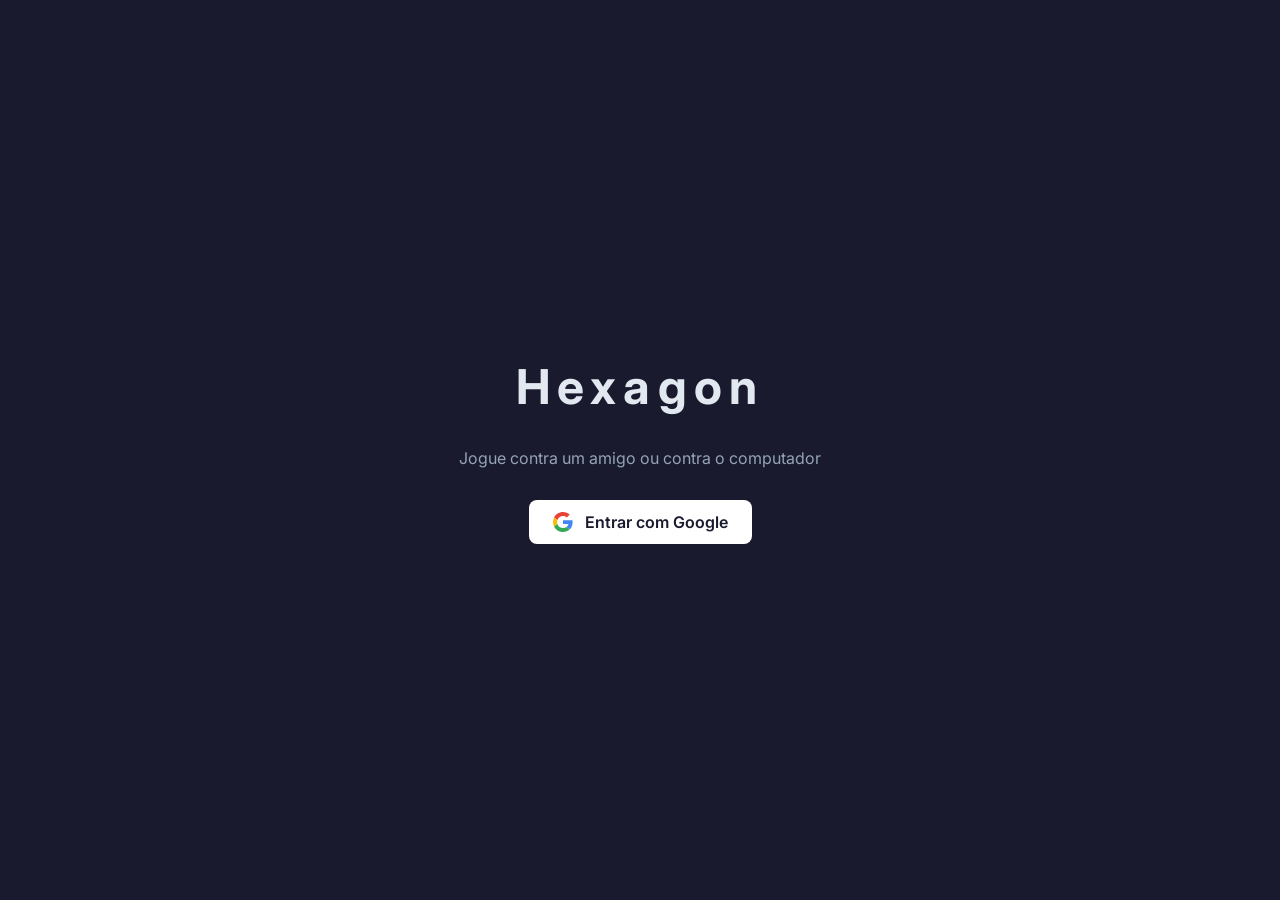
<file: frontend/index.html>
<!DOCTYPE html>
<html lang="pt-BR">
<head>
  <meta charset="UTF-8" />
  <meta name="viewport" content="width=device-width, initial-scale=1.0" />
  <title>Hexagon</title>
  <link rel="preconnect" href="https://fonts.googleapis.com" />
  <link rel="preconnect" href="https://fonts.gstatic.com" crossorigin />
  <link href="https://fonts.googleapis.com/css2?family=Inter:wght@400;600;700&display=swap" rel="stylesheet" />
  <link rel="stylesheet" href="css/style.css" />
</head>
<body>
  <div id="app">

    <!-- ── Header ── -->
    <header id="game-header">
      <h1 class="game-title">Hexagon</h1>
    </header>

    <!-- ── Mobile warning ── -->
    <div id="mobile-warning">
      Recomendamos jogar em uma tela maior para melhor experiência.
    </div>

    <!-- ── Game area ── -->
    <main id="game-main">

      <!-- Sidebar: turn + score -->
      <aside id="game-sidebar">
        <div id="turn-indicator" data-player="1">Vez do Jogador 1</div>

        <!-- AI thinking indicator — lives in sidebar so it never shifts the canvas -->
        <div id="ai-thinking" class="hidden">
          <span class="dots">Computador pensando</span>
        </div>

        <div class="scoreboard">
          <div class="score-block" data-player="1">
            <span class="score-label">Jogador 1</span>
            <span class="score-value" id="score-p1">3</span>
          </div>
          <div class="score-separator">×</div>
          <div class="score-block" data-player="2">
            <span class="score-label">Jogador 2</span>
            <span class="score-value" id="score-p2">3</span>
          </div>
        </div>
      </aside>

      <!-- Canvas -->
      <canvas id="game-canvas">
        Seu browser não suporta Canvas. Atualize para jogar.
      </canvas>

    </main>

    <!-- ── Game-over overlay ── -->
    <div id="game-overlay" class="hidden">
      <div id="overlay-content">
        <p id="overlay-message">Fim de jogo!</p>
        <p id="overlay-score"></p>
        <p id="save-error" class="hidden">Não foi possível salvar o resultado.</p>
        <button id="btn-restart">Jogar novamente</button>
      </div>
    </div>

  </div>

  <div id="toast-container"></div>

  <script src="config.js"></script>
  <script src="js/auth.js"></script>
  <script type="module" src="js/main.js"></script>
</body>
</html>
</file>
<file: frontend/css/style.css>
/* =====================================================
   Hexagon — Base Styles
   Palette:
     Background:  #1a1a2e
     Surface:     #16213e
     Player 1:    #4361ee (blue)
     Player 2:    #e63946 (red)
     Short move:  #4ade80 (green)
     Long move:   #fbbf24 (yellow)
     Text:        #e2e8f0
===================================================== */

/* ── Utility ─────────────────────────────────── */

.hidden { display: none; }

*, *::before, *::after {
  box-sizing: border-box;
  margin: 0;
  padding: 0;
}

html, body {
  height: 100%;
  font-family: 'Inter', sans-serif;
  background-color: #1a1a2e;
  color: #e2e8f0;
}

#app {
  display: flex;
  flex-direction: column;
  align-items: center;
  min-height: 100vh;
  padding: 24px 16px;
  gap: 24px;
}

#game-header {
  text-align: center;
}

.game-title {
  font-size: 2rem;
  font-weight: 700;
  letter-spacing: 0.1em;
  color: #e2e8f0;
}

#game-main {
  display: flex;
  justify-content: center;
  align-items: center;
  width: 100%;
}

#game-canvas {
  display: block;
  background-color: #16213e;
  border-radius: 8px;
  max-width: 100%;
}

/* Player profile in header */
#game-header {
  display: flex;
  align-items: center;
  justify-content: space-between;
  width: 100%;
  max-width: 840px;
}

.player-info {
  display: flex;
  align-items: center;
  gap: 10px;
}

.player-avatar {
  width: 36px;
  height: 36px;
  border-radius: 50%;
  object-fit: cover;
}

.player-initials {
  background-color: #4361ee;
  color: #fff;
  font-weight: 700;
  font-size: 0.9rem;
  display: flex;
  align-items: center;
  justify-content: center;
}

.player-name {
  font-size: 0.95rem;
  color: #e2e8f0;
}

.btn-logout {
  background: transparent;
  border: 1px solid #4361ee;
  color: #4361ee;
  font-family: 'Inter', sans-serif;
  font-size: 0.85rem;
  padding: 4px 12px;
  border-radius: 6px;
  cursor: pointer;
  transition: background 0.2s;
}
.btn-logout:hover {
  background: #4361ee;
  color: #fff;
}

/* ── Game layout ─────────────────────────────── */

#game-main {
  display: flex;
  align-items: flex-start;
  gap: 24px;
  flex-wrap: wrap;
}

/* ── Sidebar: turn + scoreboard ──────────────── */

#game-sidebar {
  display: flex;
  flex-direction: column;
  gap: 20px;
  min-width: 160px;
}

#turn-indicator {
  padding: 10px 16px;
  border-radius: 8px;
  font-size: 0.95rem;
  font-weight: 600;
  text-align: center;
  background: #16213e;
  color: #e2e8f0;
  border: 2px solid #16213e;
  transition: border-color 0.2s;
}

#turn-indicator[data-player="1"] { border-color: #4361ee; color: #4361ee; }
#turn-indicator[data-player="2"] { border-color: #e63946; color: #e63946; }

.scoreboard {
  display: flex;
  flex-direction: row;
  align-items: center;
  justify-content: center;
  gap: 12px;
  background: #16213e;
  border-radius: 8px;
  padding: 14px 10px;
}

.score-block {
  display: flex;
  flex-direction: column;
  align-items: center;
  gap: 4px;
}

.score-label {
  font-size: 0.75rem;
  color: #94a3b8;
  text-transform: uppercase;
  letter-spacing: 0.05em;
}

.score-block[data-player="1"] .score-value { color: #4361ee; }
.score-block[data-player="2"] .score-value { color: #e63946; }

.score-value {
  font-size: 1.6rem;
  font-weight: 700;
}

.score-separator {
  font-size: 1.2rem;
  color: #94a3b8;
  font-weight: 600;
}

/* ── Game-over overlay ───────────────────────── */

#game-overlay {
  position: fixed;
  inset: 0;
  background: rgba(10, 10, 20, 0.85);
  display: flex;
  align-items: center;
  justify-content: center;
  z-index: 100;
}

#game-overlay.hidden {
  display: none;
}

#overlay-content {
  background: #16213e;
  border: 2px solid #4361ee;
  border-radius: 12px;
  padding: 40px 48px;
  text-align: center;
  display: flex;
  flex-direction: column;
  gap: 16px;
}

#overlay-message {
  font-size: 1.8rem;
  font-weight: 700;
  color: #e2e8f0;
}

#overlay-score {
  font-size: 2rem;
  font-weight: 700;
  color: #4361ee;
}

#btn-restart {
  background: #4361ee;
  color: #fff;
  border: none;
  font-family: 'Inter', sans-serif;
  font-size: 1rem;
  font-weight: 600;
  padding: 12px 28px;
  border-radius: 8px;
  cursor: pointer;
  transition: background 0.2s;
  margin-top: 8px;
}

#btn-restart:hover {
  background: #3451d1;
}

/* ── AI thinking indicator ───────────────────────── */

/* Reserve space so appearing/disappearing never shifts the canvas.
   Lives inside #game-sidebar. */
#ai-thinking {
  height: 1.6em;          /* fixed height — always occupies this space */
  font-size: 0.85rem;
  color: #e63946;
  font-weight: 600;
  letter-spacing: 0.04em;
  text-align: center;
  visibility: visible;
}

#ai-thinking.hidden {
  display: block;         /* override .hidden — must keep space reserved */
  visibility: hidden;     /* hides text while preserving layout space */
}

@keyframes blink {
  0%, 100% { opacity: 1; }
  50%       { opacity: 0.2; }
}

#ai-thinking .dots::after {
  content: '...';
  display: inline-block;
  animation: blink 1s step-start infinite;
}

/* ── Save-error in overlay ───────────────────── */

#save-error {
  font-size: 0.82rem;
  color: #e63946;
}
#save-error.hidden { display: none; }

/* ── Disabled button state ───────────────────── */

button:disabled,
.btn-logout:disabled,
#btn-restart:disabled {
  opacity: 0.45;
  cursor: not-allowed;
  pointer-events: none;
}

/* ── Login page ──────────────────────────────── */

.login-container {
  display: flex;
  flex-direction: column;
  align-items: center;
  justify-content: center;
  min-height: 100vh;
  gap: 32px;
}

.login-title {
  font-size: 3rem;
  font-weight: 700;
  letter-spacing: 0.15em;
  color: #e2e8f0;
}

.login-subtitle {
  font-size: 1rem;
  color: #94a3b8;
}

.btn-google {
  display: flex;
  align-items: center;
  gap: 12px;
  background: #ffffff;
  color: #1a1a2e;
  font-family: 'Inter', sans-serif;
  font-size: 1rem;
  font-weight: 600;
  padding: 12px 24px;
  border: none;
  border-radius: 8px;
  cursor: pointer;
  text-decoration: none;
  transition: opacity 0.2s;
}
.btn-google:hover  { opacity: 0.9; }
.btn-google svg    { width: 20px; height: 20px; }

.login-error {
  color: #e63946;
  font-size: 0.9rem;
  display: none;
}
.login-error.visible { display: block; }

/* ── Toast / snackbar ───────────────────────── */

#toast-container {
  position: fixed;
  bottom: 24px;
  left: 50%;
  transform: translateX(-50%);
  display: flex;
  flex-direction: column;
  align-items: center;
  gap: 8px;
  z-index: 200;
  pointer-events: none;
}

.toast {
  background: #16213e;
  border: 1px solid #4361ee;
  color: #e2e8f0;
  font-family: 'Inter', sans-serif;
  font-size: 0.9rem;
  padding: 12px 20px;
  border-radius: 8px;
  max-width: 360px;
  text-align: center;
  animation: toast-in 0.2s ease;
}

.toast.toast-error { border-color: #e63946; color: #e63946; }
.toast.toast-warn  { border-color: #fbbf24; color: #fbbf24; }

.toast.toast-hide {
  animation: toast-out 0.3s ease forwards;
}

@keyframes toast-in  { from { opacity: 0; transform: translateY(12px); } to { opacity: 1; transform: none; } }
@keyframes toast-out { from { opacity: 1; } to { opacity: 0; transform: translateY(8px); } }

/* ── Mobile warning (< 600px) ────────────────── */

#mobile-warning {
  display: none;
  background: #16213e;
  border: 1px solid #fbbf24;
  color: #fbbf24;
  font-size: 0.85rem;
  text-align: center;
  padding: 10px 16px;
  border-radius: 8px;
  max-width: 400px;
}

@media (max-width: 599px) {
  #mobile-warning { display: block; }
}

/* ── Responsive canvas ───────────────────────── */

@media (max-width: 1023px) {
  #game-main {
    flex-direction: column;
    align-items: center;
  }
  #game-sidebar {
    flex-direction: row;
    flex-wrap: wrap;
    justify-content: center;
    min-width: unset;
    width: 100%;
    max-width: 600px;
  }
  #game-canvas {
    max-width: calc(100vw - 40px);
  }
}
</file>
<file: frontend/css/mode-select.css>
/* ── Mode selection screen ─────────────────────────────── */

#mode-header {
  display: flex;
  align-items: center;
  justify-content: space-between;
  width: 100%;
  max-width: 640px;
}

#player-bar {
  display: flex;
  align-items: center;
  gap: 10px;
}

#mode-main {
  display: flex;
  flex-direction: column;
  align-items: center;
  gap: 40px;
  width: 100%;
  max-width: 640px;
  margin-top: 20px;
}

.mode-title {
  font-size: 1.4rem;
  font-weight: 600;
  color: #94a3b8;
  letter-spacing: 0.04em;
}

.mode-cards {
  display: flex;
  gap: 24px;
  flex-wrap: wrap;
  justify-content: center;
  width: 100%;
}

.mode-card {
  flex: 1;
  min-width: 220px;
  max-width: 280px;
  background: #16213e;
  border: 2px solid #1e3a5f;
  border-radius: 14px;
  padding: 36px 24px;
  cursor: pointer;
  display: flex;
  flex-direction: column;
  align-items: center;
  gap: 14px;
  transition: border-color 0.2s, transform 0.15s;
  font-family: 'Inter', sans-serif;
  color: #e2e8f0;
  text-align: center;
}

.mode-card:hover {
  transform: translateY(-4px);
}

#btn-hotseat:hover { border-color: #4361ee; }
#btn-ai:hover      { border-color: #e63946; }

.mode-icon {
  font-size: 2.8rem;
  line-height: 1;
}

.mode-name {
  font-size: 1.1rem;
  font-weight: 700;
}

.mode-desc {
  font-size: 0.85rem;
  color: #94a3b8;
  line-height: 1.5;
}

.btn-records {
  color: #94a3b8;
  font-size: 0.85rem;
  text-decoration: none;
  border-bottom: 1px solid #94a3b8;
  padding-bottom: 1px;
  transition: color 0.2s;
}
.btn-records:hover { color: #e2e8f0; border-color: #e2e8f0; }
</file>
<file: frontend/css/records.css>
/* ── Records screen ─────────────────────────────── */

#records-header {
  display: flex;
  align-items: center;
  justify-content: space-between;
  width: 100%;
  max-width: 860px;
  gap: 16px;
}

.btn-back {
  background: transparent;
  border: 1px solid #4361ee;
  color: #4361ee;
  font-family: 'Inter', sans-serif;
  font-size: 0.9rem;
  padding: 6px 14px;
  border-radius: 6px;
  cursor: pointer;
  white-space: nowrap;
  transition: background 0.2s;
}
.btn-back:hover { background: #4361ee; color: #fff; }

#records-main {
  display: flex;
  flex-direction: column;
  gap: 32px;
  width: 100%;
  max-width: 860px;
}

/* ── Stats ──────────────────────────────────────── */

#stats-section {
  display: flex;
  gap: 16px;
  flex-wrap: wrap;
  justify-content: center;
}

.stat-card {
  background: #16213e;
  border-radius: 10px;
  padding: 20px 24px;
  display: flex;
  flex-direction: column;
  align-items: center;
  gap: 6px;
  min-width: 110px;
  flex: 1;
}

.stat-value {
  font-size: 2rem;
  font-weight: 700;
  color: #e2e8f0;
}

.stat-label {
  font-size: 0.75rem;
  color: #94a3b8;
  text-transform: uppercase;
  letter-spacing: 0.05em;
}

#stat-wins   .stat-value { color: #4ade80; }
#stat-losses .stat-value { color: #e63946; }
#stat-draws  .stat-value { color: #fbbf24; }
#stat-winrate .stat-value { color: #4361ee; }

/* ── History table ──────────────────────────────── */

#history-section {
  width: 100%;
}

.loading-msg {
  text-align: center;
  color: #94a3b8;
  padding: 24px;
}

.error-msg {
  text-align: center;
  color: #e63946;
  padding: 24px;
}

.empty-msg {
  text-align: center;
  color: #94a3b8;
  padding: 24px;
}

#history-table {
  width: 100%;
  border-collapse: collapse;
  font-size: 0.9rem;
}

#history-table th {
  text-align: left;
  padding: 10px 14px;
  color: #94a3b8;
  font-weight: 600;
  font-size: 0.75rem;
  text-transform: uppercase;
  letter-spacing: 0.05em;
  border-bottom: 1px solid #1e3a5f;
}

#history-table td {
  padding: 12px 14px;
  border-bottom: 1px solid #16213e;
  color: #e2e8f0;
}

#history-table tr:last-child td { border-bottom: none; }
#history-table tr:hover td { background: #16213e; }

.result-win  { color: #4ade80; font-weight: 600; }
.result-loss { color: #e63946; font-weight: 600; }
.result-draw { color: #fbbf24; font-weight: 600; }

/* ── Save error in overlay ──────────────────────── */

#save-error {
  font-size: 0.82rem;
  color: #e63946;
  margin-top: -4px;
}
</file>
